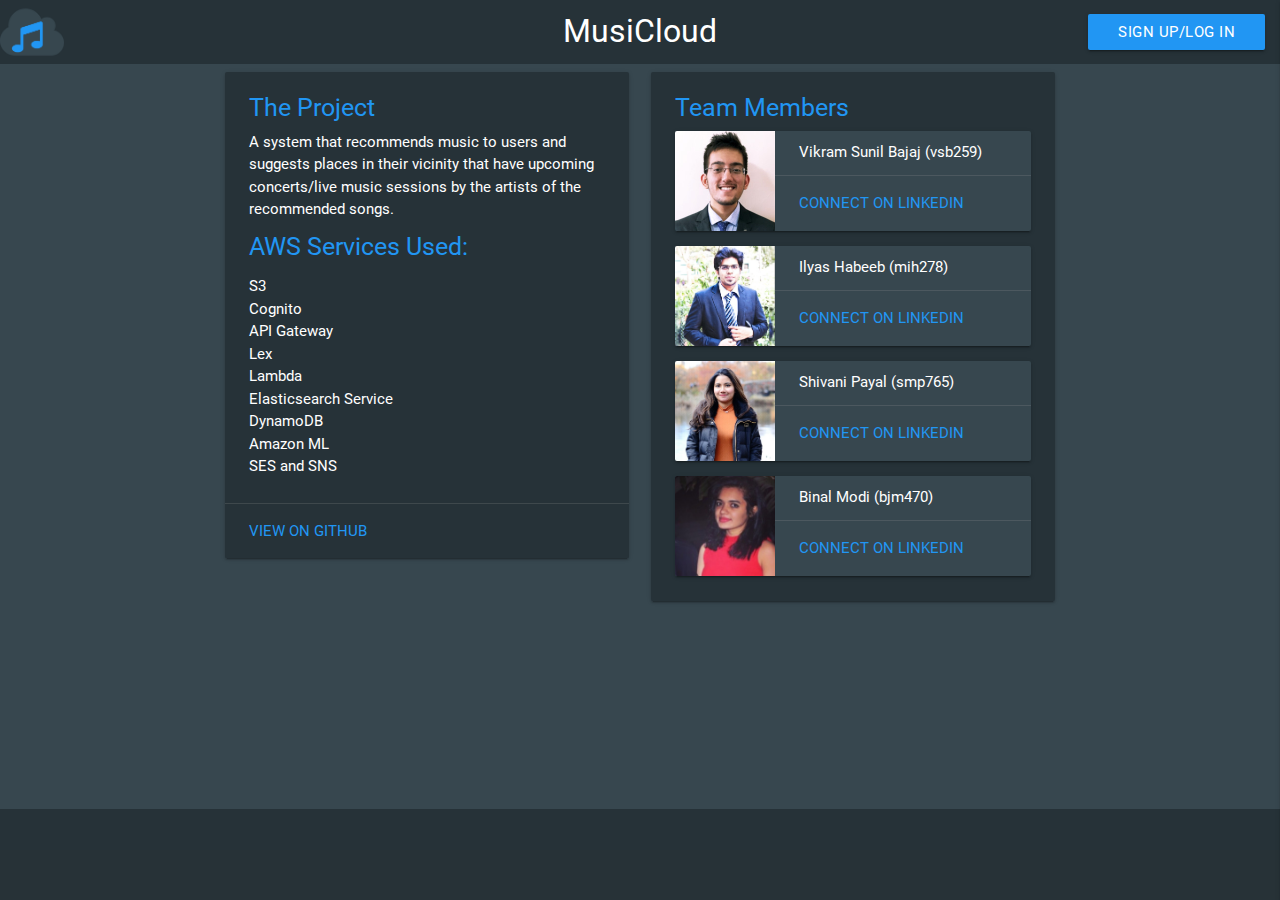
<file: index.html>
<!-- Author: Vikram Sunil Bajaj -->
<!DOCTYPE html>
<html>

<head>
    <title>MusiCloud</title>
    <!--Import Google Icon Font-->
    <link href="https://fonts.googleapis.com/icon?family=Material+Icons" rel="stylesheet">
    <!--Import materialize.css-->
    <link type="text/css" rel="stylesheet" href="css/materialize.min.css" media="screen,projection" />

    <!--Let browser know website is optimized for mobile-->
    <meta name="viewport" content="width=device-width, initial-scale=1.0" />
    <!-- Favicon -->
    <link rel="apple-touch-icon" sizes="57x57" href="favicons/apple-icon-57x57.png">
    <link rel="apple-touch-icon" sizes="60x60" href="favicons/apple-icon-60x60.png">
    <link rel="apple-touch-icon" sizes="72x72" href="favicons/apple-icon-72x72.png">
    <link rel="apple-touch-icon" sizes="76x76" href="favicons/apple-icon-76x76.png">
    <link rel="apple-touch-icon" sizes="114x114" href="favicons/apple-icon-114x114.png">
    <link rel="apple-touch-icon" sizes="120x120" href="favicons/apple-icon-120x120.png">
    <link rel="apple-touch-icon" sizes="144x144" href="favicons/apple-icon-144x144.png">
    <link rel="apple-touch-icon" sizes="152x152" href="favicons/apple-icon-152x152.png">
    <link rel="apple-touch-icon" sizes="180x180" href="favicons/apple-icon-180x180.png">
    <link rel="icon" type="image/png" sizes="192x192" href="favicons/android-icon-192x192.png">
    <link rel="icon" type="image/png" sizes="32x32" href="favicons/favicon-32x32.png">
    <link rel="icon" type="image/png" sizes="96x96" href="favicons/favicon-96x96.png">
    <link rel="icon" type="image/png" sizes="16x16" href="favicons/favicon-16x16.png">
    <link rel="manifest" href="favicons/manifest.json">
    <meta name="msapplication-TileColor" content="#ffffff">
    <meta name="msapplication-TileImage" content="favicons/ms-icon-144x144.png">
    <meta name="theme-color" content="#ffffff">

    <!-- Tab Color -->
    <!-- Chrome, Firefox OS and Opera -->
    <meta name="theme-color" content="#263238">
    <!-- Windows Phone -->
    <meta name="msapplication-navbutton-color" content="#263238">
    <!-- iOS Safari -->
    <meta name="apple-mobile-web-app-capable" content="yes">
    <meta name="apple-mobile-web-app-status-bar-style" content="black-translucent">

    <style>
        .brand-logo:hover {
            color: #2196F3;
        }

        .nav-wrapper a img {
            max-width: 100%;
            max-height: 100%;
        }

        body {
            display: flex;
            min-height: 100vh;
            flex-direction: column;
        }

        main {
            flex: 1 0 auto;
        }

        .card-image {
            height: 100px;
            width: 100px;
        }

    </style>
</head>

<body>
    <!--Import jQuery before materialize.js-->
    <script type="text/javascript" src="https://code.jquery.com/jquery-3.2.1.min.js"></script>
    <script type="text/javascript" src="js/materialize.min.js"></script>
    <!-- navbar -->
    <header>
        <nav>
            <div class="nav-wrapper" style="background: #263238;">
                <a href="index.html"><img src="images/logo.png" alt="Logo"></a>
                <a href="index.html" class="brand-logo center">MusiCloud</a>
                <a href="#" data-activates="mobile-demo" class="button-collapse right"><i class="material-icons">menu</i></a>
                <ul class="right hide-on-med-and-down">
                    <li><a class="waves-effect waves-light btn" href="https://musicloud.auth.us-east-1.amazoncognito.com/login?redirect_uri=https://s3.amazonaws.com/musicloud-project/chat.html&response_type=code&client_id=7msjs0mga30msa1sjjtlabfieb">Sign Up/Log In</a></li>
                    <!--cognito link-->
                </ul>
                <ul class="side-nav" id="mobile-demo">
                    <li><a class="waves-effect waves-light btn" href="https://musicloud.auth.us-east-1.amazoncognito.com/login?redirect_uri=https://s3.amazonaws.com/musicloud-project/chat.html&response_type=code&client_id=7msjs0mga30msa1sjjtlabfieb">Sign Up/Log In</a></li>
                    <!--cognito link-->
                </ul>
            </div>
        </nav>
    </header>
    <main style="background: #37474F;">
        <div id=" about " class="col s12 " style="background: #37474F;">
            <!-- Row 1 -->
            <div class="row ">
                <!-- Card 1 -->
                <div class="col s12 m4 l4 push-m2 push-l2 ">
                    <div class="card hoverable " style="background: #263238; ">
                        <div class="card-content ">
                            <!--<span class="card-title " stye="color: #FFFFFF; ">Card Title</span>-->
                            <h5 style="color: #2196F3; ">The Project</h5>
                            <p style="color: #FFFFFF; ">A system that recommends music to users and suggests places in their vicinity that have upcoming concerts/live music sessions by the artists of the recommended songs.
                            </p>
                            <h5 style="color: #2196F3; ">AWS Services Used:</h5>
                            <ul style="color: #FFFFFF;">
                                <li>S3</li>
                                <li>Cognito</li>
                                <li>API Gateway</li>
                                <li>Lex</li>
                                <li>Lambda</li>
                                <li>Elasticsearch Service</li>
                                <li>DynamoDB</li>
                                <li>Amazon ML</li>
                                <li>SES and SNS</li>
                            </ul>
                        </div>
                        <div class="card-action " style="color: #FFFFFF; ">
                            <a href="https://github.com/vikrambajaj22/aws-musiCloud" target="_blank" style="color: #2196F3; ">View On GitHub</a>
                        </div>
                    </div>
                </div>

                <!-- Card 2 -->
                <div class="col s12 m4 l4 push-m2 push-l2 ">
                    <div class="card hoverable " style="background: #263238; ">
                        <div class="card-content ">
                            <!--<span class="card-title " stye="color: #FFFFFF; ">Card Title</span>-->
                            <h5 style="color: #2196F3; ">Team Members</h5>
                            <div class="card horizontal hoverable " style="background: #37474F; ">
                                <div class="card-image ">
                                    <a href="http://www.vikrambajaj.me" target="_blank"><img src="images/vikrambajaj.jpeg"></a>
                                </div>
                                <div class="card-stacked ">
                                    <div class="card-content ">
                                        <p style="color: #FFFFFF; ">Vikram Sunil Bajaj (vsb259)</p>
                                    </div>
                                    <div class="card-action ">
                                        <a href="https://www.linkedin.com/in/vikrambajaj22/" target="_blank" style="color: #2196F3; ">Connect on LinkedIn</a>
                                    </div>
                                </div>
                            </div>
                            <div class="card horizontal hoverable " style="background: #37474F; ">
                                <div class="card-image ">
                                    <img src="images/ilyashabeeb.jpg">
                                </div>
                                <div class="card-stacked ">
                                    <div class="card-content ">
                                        <p style="color: #FFFFFF; ">Ilyas Habeeb (mih278)</p>
                                    </div>
                                    <div class="card-action ">
                                        <a href="https://www.linkedin.com/in/ilyas-habeeb/" target="_blank" style="color: #2196F3; ">Connect on LinkedIn</a>
                                    </div>
                                </div>
                            </div>
                            <div class="card horizontal hoverable " style="background: #37474F; ">
                                <div class="card-image ">
                                    <img src="images/shivanipayal.jpg">
                                </div>
                                <div class="card-stacked ">
                                    <div class="card-content ">
                                        <p style="color: #FFFFFF; ">Shivani Payal (smp765)</p>
                                    </div>
                                    <div class="card-action ">
                                        <a href="https://www.linkedin.com/in/shivanipayal/" target="_blank" style="color: #2196F3; ">Connect on LinkedIn</a>
                                    </div>
                                </div>
                            </div>
                            <div class="card horizontal hoverable " style="background: #37474F; ">
                                <div class="card-image ">
                                    <img src="images/binalmodi.jpg">
                                </div>
                                <div class="card-stacked ">
                                    <div class="card-content ">
                                        <p style="color: #FFFFFF; ">Binal Modi (bjm470)</p>
                                    </div>
                                    <div class="card-action ">
                                        <a href="https://www.linkedin.com/in/binalmodi/" target="_blank" style="color: #2196F3; ">Connect on LinkedIn</a>
                                    </div>
                                </div>
                            </div>
                        </div>
                    </div>
                </div>
            </div>

        </div>
    </main>
    <footer class="page-footer " style="background-color: #263238; margin: 0; ">
        <div class="container ">
            <div class="row ">
                <div class="col l6 s12 m6 push-l3 push-m3 ">

                </div>
            </div>
        </div>
        <div class="footer-copyright ">
            <div class="container ">
                <br>
            </div>
        </div>
    </footer>
    <script>
        $(document).ready(function() {
            $(".button-collapse ").sideNav({
                menuWidth: 240,
                edge: 'right',
                closeOnClick: true
            });
        });

    </script>
</body>

</html>
</file>
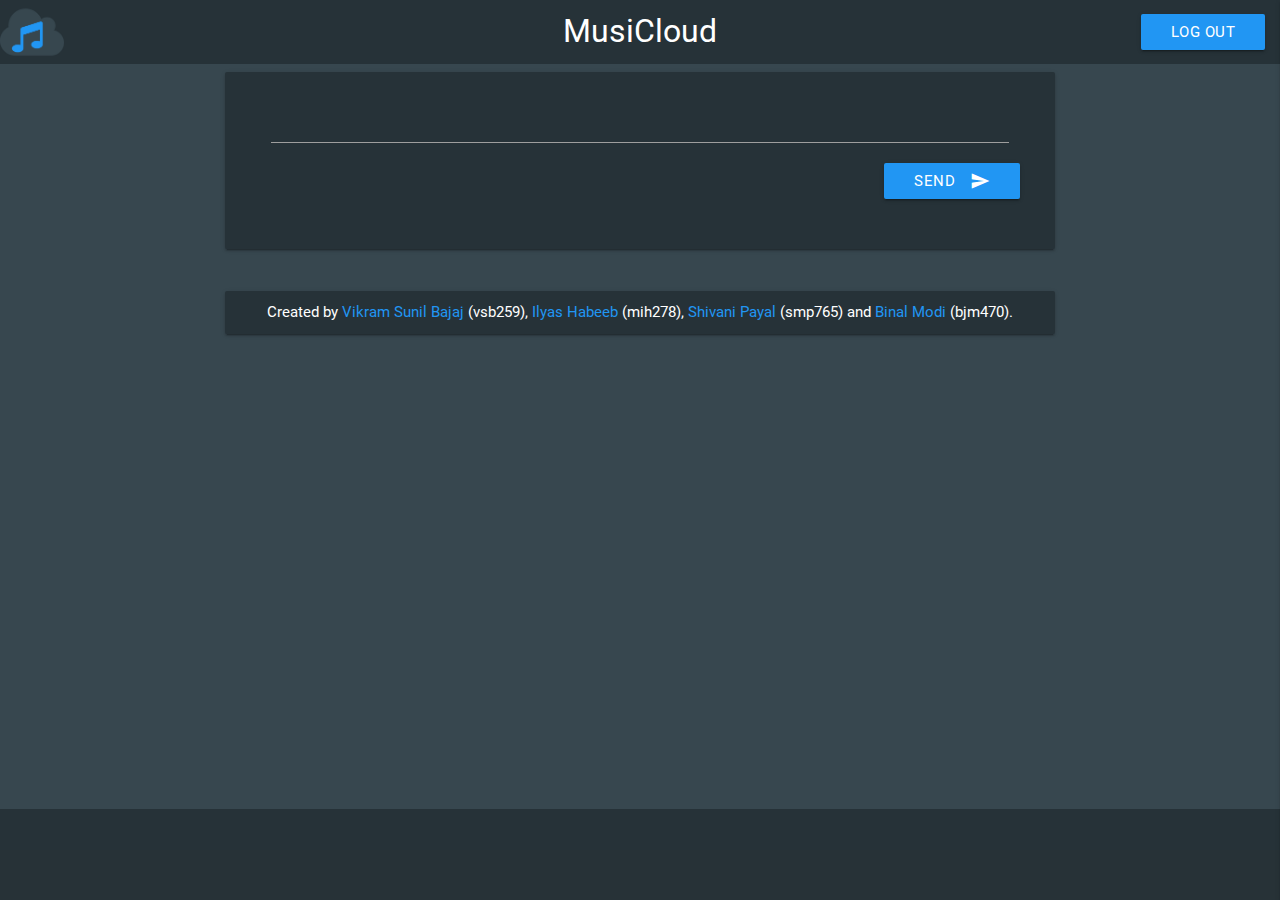
<file: chat.html>
<!-- Author: Vikram Sunil Bajaj -->
<!DOCTYPE html>
<html>

<head>
    <title>MusiCloud</title>
    <!--Import Google Icon Font-->
    <link href="https://fonts.googleapis.com/icon?family=Material+Icons" rel="stylesheet">
    <!--Import materialize.css-->
    <link type="text/css" rel="stylesheet" href="css/materialize.min.css" media="screen,projection" />

    <!--Let browser know website is optimized for mobile-->
    <meta name="viewport" content="width=device-width, initial-scale=1.0" />
    <!-- Favicon -->
    <link rel="apple-touch-icon" sizes="57x57" href="favicons/apple-icon-57x57.png">
    <link rel="apple-touch-icon" sizes="60x60" href="favicons/apple-icon-60x60.png">
    <link rel="apple-touch-icon" sizes="72x72" href="favicons/apple-icon-72x72.png">
    <link rel="apple-touch-icon" sizes="76x76" href="favicons/apple-icon-76x76.png">
    <link rel="apple-touch-icon" sizes="114x114" href="favicons/apple-icon-114x114.png">
    <link rel="apple-touch-icon" sizes="120x120" href="favicons/apple-icon-120x120.png">
    <link rel="apple-touch-icon" sizes="144x144" href="favicons/apple-icon-144x144.png">
    <link rel="apple-touch-icon" sizes="152x152" href="favicons/apple-icon-152x152.png">
    <link rel="apple-touch-icon" sizes="180x180" href="favicons/apple-icon-180x180.png">
    <link rel="icon" type="image/png" sizes="192x192" href="favicons/android-icon-192x192.png">
    <link rel="icon" type="image/png" sizes="32x32" href="favicons/favicon-32x32.png">
    <link rel="icon" type="image/png" sizes="96x96" href="favicons/favicon-96x96.png">
    <link rel="icon" type="image/png" sizes="16x16" href="favicons/favicon-16x16.png">
    <link rel="manifest" href="favicons/manifest.json">
    <meta name="msapplication-TileColor" content="#ffffff">
    <meta name="msapplication-TileImage" content="favicons/ms-icon-144x144.png">
    <meta name="theme-color" content="#ffffff">

    <!-- Tab Color -->
    <!-- Chrome, Firefox OS and Opera -->
    <meta name="theme-color" content="#263238">
    <!-- Windows Phone -->
    <meta name="msapplication-navbutton-color" content="#263238">
    <!-- iOS Safari -->
    <meta name="apple-mobile-web-app-capable" content="yes">
    <meta name="apple-mobile-web-app-status-bar-style" content="black-translucent">

    <style>
        .brand-logo:hover {
            color: #2196F3;
        }

        .nav-wrapper a img {
            max-width: 100%;
            max-height: 100%;
        }

        body {
            display: flex;
            min-height: 100vh;
            flex-direction: column;
        }

        main {
            flex: 1 0 auto;
        }

    </style>

    <!-- scripts for SDK -->
    <script type="text/javascript" src="assets/aws-sdk.min.js"></script>
    <script type="text/javascript" src="assets/aws-cognito-sdk.min.js"></script>
    <script type="text/javascript" src="assets/gateway/apigClient.js"></script>
    <script type="text/javascript" src="assets/gateway/lib/apiGatewayCore/apiGatewayClient.js"></script>
    <script type="text/javascript" src="assets/gateway/lib/apiGatewayCore/sigV4Client.js"></script>
    <script type="text/javascript" src="assets/gateway/lib/apiGatewayCore/simpleHttpClient.js"></script>
    <script type="text/javascript" src="assets/gateway/lib/apiGatewayCore/utils.js"></script>
    <script type="text/javascript" src="assets/gateway/lib/axios/dist/axios.standalone.js"></script>
    <script type="text/javascript" src="assets/gateway/lib/CryptoJS/rollups/hmac-sha256.js"></script>
    <script type="text/javascript" src="assets/gateway/lib/CryptoJS/rollups/sha256.js"></script>
    <script type="text/javascript" src="assets/gateway/lib/CryptoJS/components/enc-base64.js"></script>
    <script type="text/javascript" src="assets/gateway/lib/CryptoJS/components/hmac.js"></script>
    <script type="text/javascript" src="assets/gateway/lib/url-template/url-template.js"></script>

    <!-- script to send message to Lambda function event using URL obtained from Deployment Stage -->
    <script src="https://ajax.googleapis.com/ajax/libs/jquery/2.2.4/jquery.min.js"></script>
    <script type="text/javascript">
        $(document).ready(function() {
            var AWSconfig = {
                "accessKey": "",
                "secretKey": "",
                "S3Bucket": "",
                "region": "us-east-1",
                "sessionToken": "",
                "client_id": "7msjs0mga30msa1sjjtlabfieb",
                "client_secret": "2iodgvgu8pnp2alivmbctj3v7ecapg69qfqhmoecqm1nll82i9s",
                "user_pool_id": "us-east-1_i1kASOtFN",
                "cognito_domain_url": "https://musicloud.auth.us-east-1.amazoncognito.com",
                "redirect_uri": "https://s3.amazonaws.com/musicloud-project/chat.html",
                "identity_pool_id": "us-east-1:07fa8817-4940-4aa4-917c-0022c2ec0392"
            };

            let apigClient = {};

            var getParameterByName = function(name, url) {
                if (!url) url = window.location.href;
                name = name.replace(/[\[\]]/g, "\\$&");
                var regex = new RegExp("[?&]" + name + "(=([^&#]*)|&|#|$)"),
                    results = regex.exec(url);
                if (!results) return null;
                if (!results[2]) return '';
                return decodeURIComponent(results[2].replace(/\+/g, " "));
            };

            console.log("Code = " + getParameterByName("code"));

            var exchangeAuthCodeForCredentials = function({
                auth_code = getParameterByName("code"),
                client_id = AWSconfig.client_id,
                client_secret = AWSconfig.client_secret,
                identity_pool_id = AWSconfig.identity_pool_id,
                aws_region = AWSconfig.region,
                user_pool_id = AWSconfig.user_pool_id,
                cognito_domain_url = AWSconfig.cognito_domain_url,
                redirect_uri = AWSconfig.redirect_uri
            }) {
                return new Promise((resolve, reject) => {
                    var settings = {
                        url: `${cognito_domain_url}/oauth2/token`,
                        method: 'POST',
                        headers: {
                            'Content-Type': 'application/x-www-form-urlencoded',
                            'Authorization': 'Basic ' + btoa(client_id + ":" + client_secret)
                        },
                        data: {
                            grant_type: 'authorization_code',
                            client_id: client_id,
                            client_secret: client_secret,
                            redirect_uri: redirect_uri,
                            code: auth_code
                        }
                    };

                    $.ajax(settings).done(function(response) {
                        console.log('OAuth2 Token Call Responded');
                        console.log(response);
                        if (response.id_token) {
                            AWS.config.region = aws_region;
                            AWS.config.credentials = new AWS.CognitoIdentityCredentials({
                                IdentityPoolId: identity_pool_id,
                                Logins: {
                                    [`cognito-idp.${aws_region}.amazonaws.com/${user_pool_id}`]: response.id_token
                                }
                            });

                            console.log({
                                IdentityPoolId: identity_pool_id,
                                Logins: {
                                    [`cognito-idp.${aws_region}.amazonaws.com/${user_pool_id}`]: response.id_token
                                }
                            });

                            AWS.config.credentials.refresh(function(error) {
                                console.log("Error", error);
                                if (error) {
                                    reject(error);
                                } else {
                                    console.log('Successfully Logged In');
                                    resolve(AWS.config.credentials);
                                }
                            });
                        } else {
                            reject(response);
                        }
                    });
                });
            };

            exchangeAuthCodeForCredentials({
                    auth_code: getParameterByName("code"),
                    client_id: AWSconfig.client_id,
                    client_secret: AWSconfig.client_secret,
                    identity_pool_id: AWSconfig.identity_pool_id,
                    aws_region: AWSconfig.region,
                    user_pool_id: AWSconfig.user_pool_id,
                    cognito_domain_url: AWSconfig.cognito_domain_url,
                    redirect_uri: AWSconfig.redirect_uri
                })
                .then(function(response) {
                    console.log("Inside Then Function", response);
                    apigClient = apigClientFactory.newClient({
                        accessKey: response.accessKeyId,
                        secretKey: response.secretAccessKey,
                        sessionToken: response.sessionToken,
                        region: "us-east-1"
                    });
                })
                .catch(function(error) {
                    console.log("error = " + this.error);
                    console.log("response = " + this.response);
                });

            $("#submit").click(function(e) {
                e.preventDefault();
                var message = $("#message").val();
                var params = {};
                var body = {
                    "message": message,
                    "uuid": '123' // necessary parameter for lex_lambda
                };

                apigClient.chatbotPost(params, body, {})
                    .then(function(res) {
                        console.log("Success - Then Function");
                        console.log(res);
                        if ((res.data.intentName === "MusicSuggestionsIntent") && (res.data.dialogState === "Fulfilled")) {
                            $('#chatbox').append("<br><span style='color: white'>Bot <span style='color: #4c626d'>[" + String(new Date()).substring(0, String(new Date()).indexOf('G') - 1) + "]</span>: </span><span style='color: #2196F3'>" + "Thank You! Your request is being processed and you will receive an SMS and an Email soon!" + "</span>");
                            $('#message').val("");
                        } else {
                            console.log(res);
                            $('#chatbox').append("<br><span style='color: white'>Bot <span style='color: #4c626d'>[" + String(new Date()).substring(0, String(new Date()).indexOf('G') - 1) + "]</span>: </span><span style='color: #2196F3'>" + res.data.message + "</span>");
                            $('#message').val("");
                        }
                    }).catch(function(res) {
                        console.log("Inside Catch Function");
                        $('#chatbox').text('Sorry, an error occurred.');
                    });

            });

        });

    </script>

    <script>
        function append_message() {
            m = document.getElementById("message").value;
            document.getElementById("chatbox").innerHTML = document.getElementById("chatbox").innerHTML + "<br><span style='color: white'>User <span style='color: #4c626d'>[" + String(new Date()).substring(0, String(new Date()).indexOf('G') - 1) + "]</span>: </span><span style='color: #2196F3'>" + m + "</span>";
        }

    </script>
</head>

<body>
    <!--Import jQuery before materialize.js-->
    <script type="text/javascript" src="https://code.jquery.com/jquery-3.2.1.min.js"></script>
    <script type="text/javascript" src="js/materialize.min.js"></script>
    <!-- navbar -->
    <header>
        <nav>
            <div class="nav-wrapper" style="background: #263238;">
                <a href="#"><img src="images/logo.png" alt="Logo"></a>
                <a href="#" class="brand-logo center">MusiCloud</a>
                <a href="#" data-activates="mobile-demo" class="button-collapse right"><i class="material-icons">menu</i></a>
                <ul class="right hide-on-med-and-down">
                    <li><a class="waves-effect waves-light btn" href="index.html">Log Out</a></li>
                    <!-- replace with s3 redirect uri i.e. index page -->
                </ul>
                <ul class="side-nav" id="mobile-demo">
                    <li><a class="waves-effect waves-light btn" href="index.html">Log Out</a></li>
                    <!-- replace with s3 redirect uri i.e. index page -->
                </ul>
            </div>
        </nav>
    </header>

    <main style="background: #37474F;">
        <div id="demo" class="col s12" style="background: #37474F;">
            <div class="row">
                <div class="col s12 m8 l8 push-m2 push-l2">
                    <div class="card" style="background: #263238;">
                        <div class="card-content">
                            <div id="chatbox"></div>
                            <div class="row">
                                <form class="col s12" method="POST">
                                    <div class="row">
                                        <div class="input-field col s12">
                                            <!--<i class="material-icons prefix" style="color: #37474F">chat</i>-->
                                            <input type="text" id="message" name="message" class="materialize-textarea" required="required" style="color: #FFFFFF;">
                                            <!--<label for="message">Message</label>-->
                                        </div>
                                        <button id="submit" class="btn waves-effect waves-light right" type="submit" name="action" onclick="append_message()" style="background-color: #2196F3;">Send
                                                <i class="material-icons right">send</i>
                                            </button>
                                    </div>
                                </form>
                            </div>
                        </div>
                    </div>
                </div>
            </div>
            <div class="row">
                <div class="col s12 m8 l8 push-m2 push-l2">
                    <div class="card" style="background: #263238;">
                        <div class="card-content center white-text">
                            Created by <a href="https://www.linkedin.com/in/vikrambajaj22/" target="_blank" style="color: #2196F3;">Vikram Sunil Bajaj</a> (vsb259), <a href="https://www.linkedin.com/in/ilyas-habeeb/" target="_blank" style="color: #2196F3;">Ilyas Habeeb</a> (mih278), <a href="https://www.linkedin.com/in/shivanipayal/" target="_blank" style="color: #2196F3;">Shivani Payal</a> (smp765) and <a href="https://www.linkedin.com/in/binalmodi/" target="_blank" style="color: #2196F3;">Binal Modi</a> (bjm470).
                        </div>
                    </div>
                </div>
            </div>
        </div>
    </main>
    <footer class="page-footer " style="background-color: #263238; margin: 0; ">
        <div class="container ">
            <div class="row ">
                <div class="col l6 s12 m6 push-l3 push-m3 ">

                </div>
            </div>
        </div>
        <div class="footer-copyright ">
            <div class="container ">
                <br>
            </div>
        </div>
    </footer>
    <script>
        $(document).ready(function() {
            $(".button-collapse").sideNav({
                menuWidth: 240,
                edge: 'right',
                closeOnClick: true
            });
        });

    </script>
</body>

</html>
</file>
